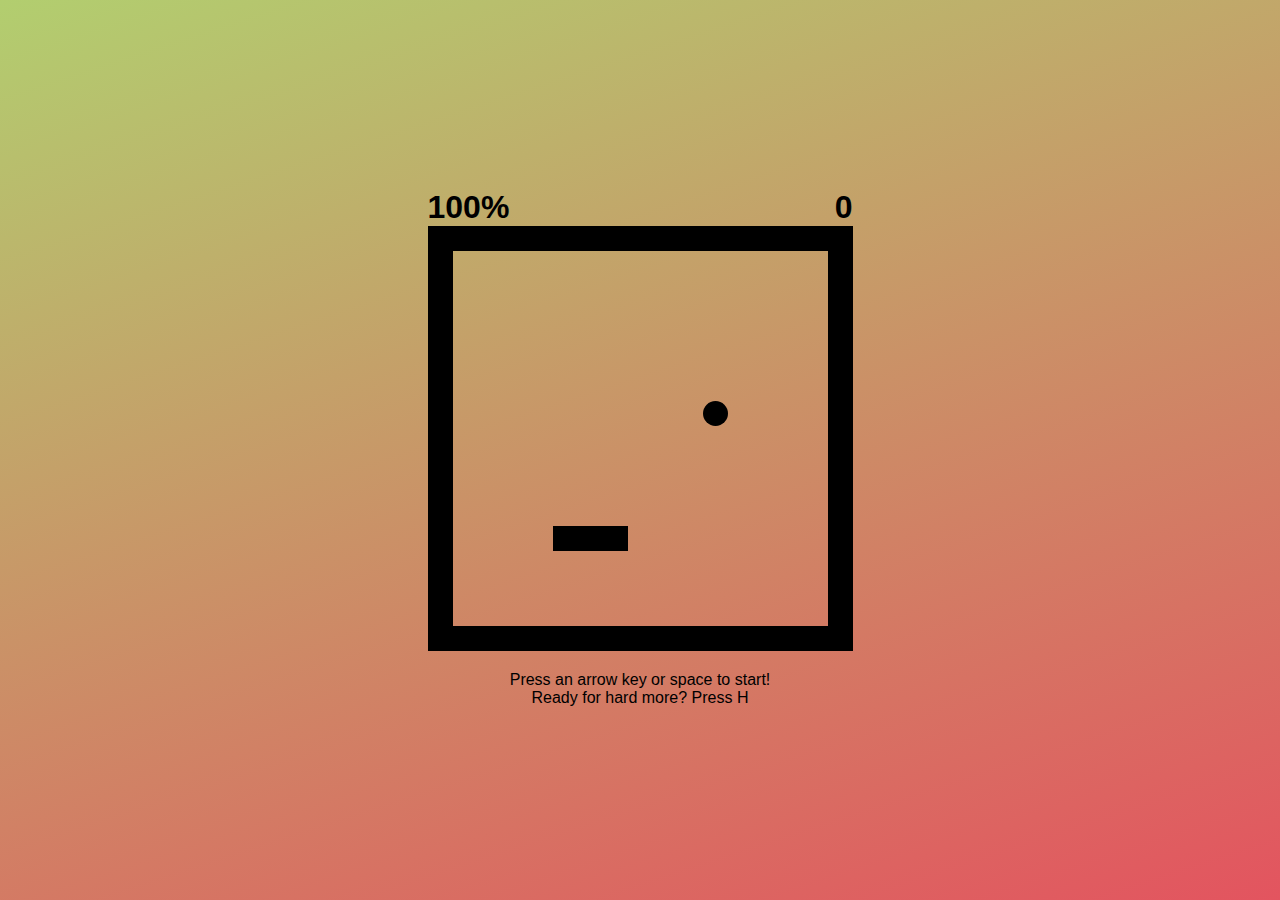
<file: index.html>
<!DOCTYPE html>
<html lang="en" >
<head>
  <meta charset="UTF-8">
  <title>CodePen - Fading Snake</title>
  <link rel="stylesheet" href="./style.css">

</head>
<body>
<!-- partial:index.partial.html -->
<div class="container">
  <header>
    <div class="contrast">100%</div>
    <div class="score">0</div>
  </header>
  <div class="grid"></div>
  <footer>Press an arrow key or space to start!
    <div>Ready for hard more? Press H</footer>
</div>

<!-- partial -->
  <script  src="./script.js"></script>

</body>
</html>
</file>
<file: style.css>
html,
body {
  height: 100%;
  margin: 0;
}

body {
  --size: 15px;
  --color: black;
  font-family: "Segoe UI", Tahoma, Geneva, Verdana, sans-serif;
  color: var(--color);
  background-color: #75a0f0;
  background: linear-gradient(
    162deg,
    rgba(178, 206, 111, 1) 0%,
    rgba(227, 84, 95, 1) 100%
  );
}

footer {
  font-size: 0.8em;
}

@media (min-height: 425px) {
  body {
    --size: 25px;
  }

  footer {
    height: 40px;
    font-size: 1em;
  }
}

.container {
  display: flex;
  flex-direction: column;
  justify-content: center;
  align-items: center;
  height: 100%;
}

header {
  display: flex;
  justify-content: space-between;
  width: calc(var(--size) * 17);
  font-size: 2em;
  font-weight: 900;
}

.grid {
  display: grid;
  grid-template-columns: repeat(15, auto);
  grid-template-rows: repeat(15, auto);
  border: var(--size) solid var(--color);
}
.tile {
  position: relative;
  width: var(--size);
  height: var(--size);
}
.content {
  position: absolute;
  width: 100%;
  height: 100%;
}

footer {
  margin-top: 20px;
  max-width: calc(var(--size) * 17);
  text-align: center;
}

footer a:visited {
  color: inherit;
}
</file>
